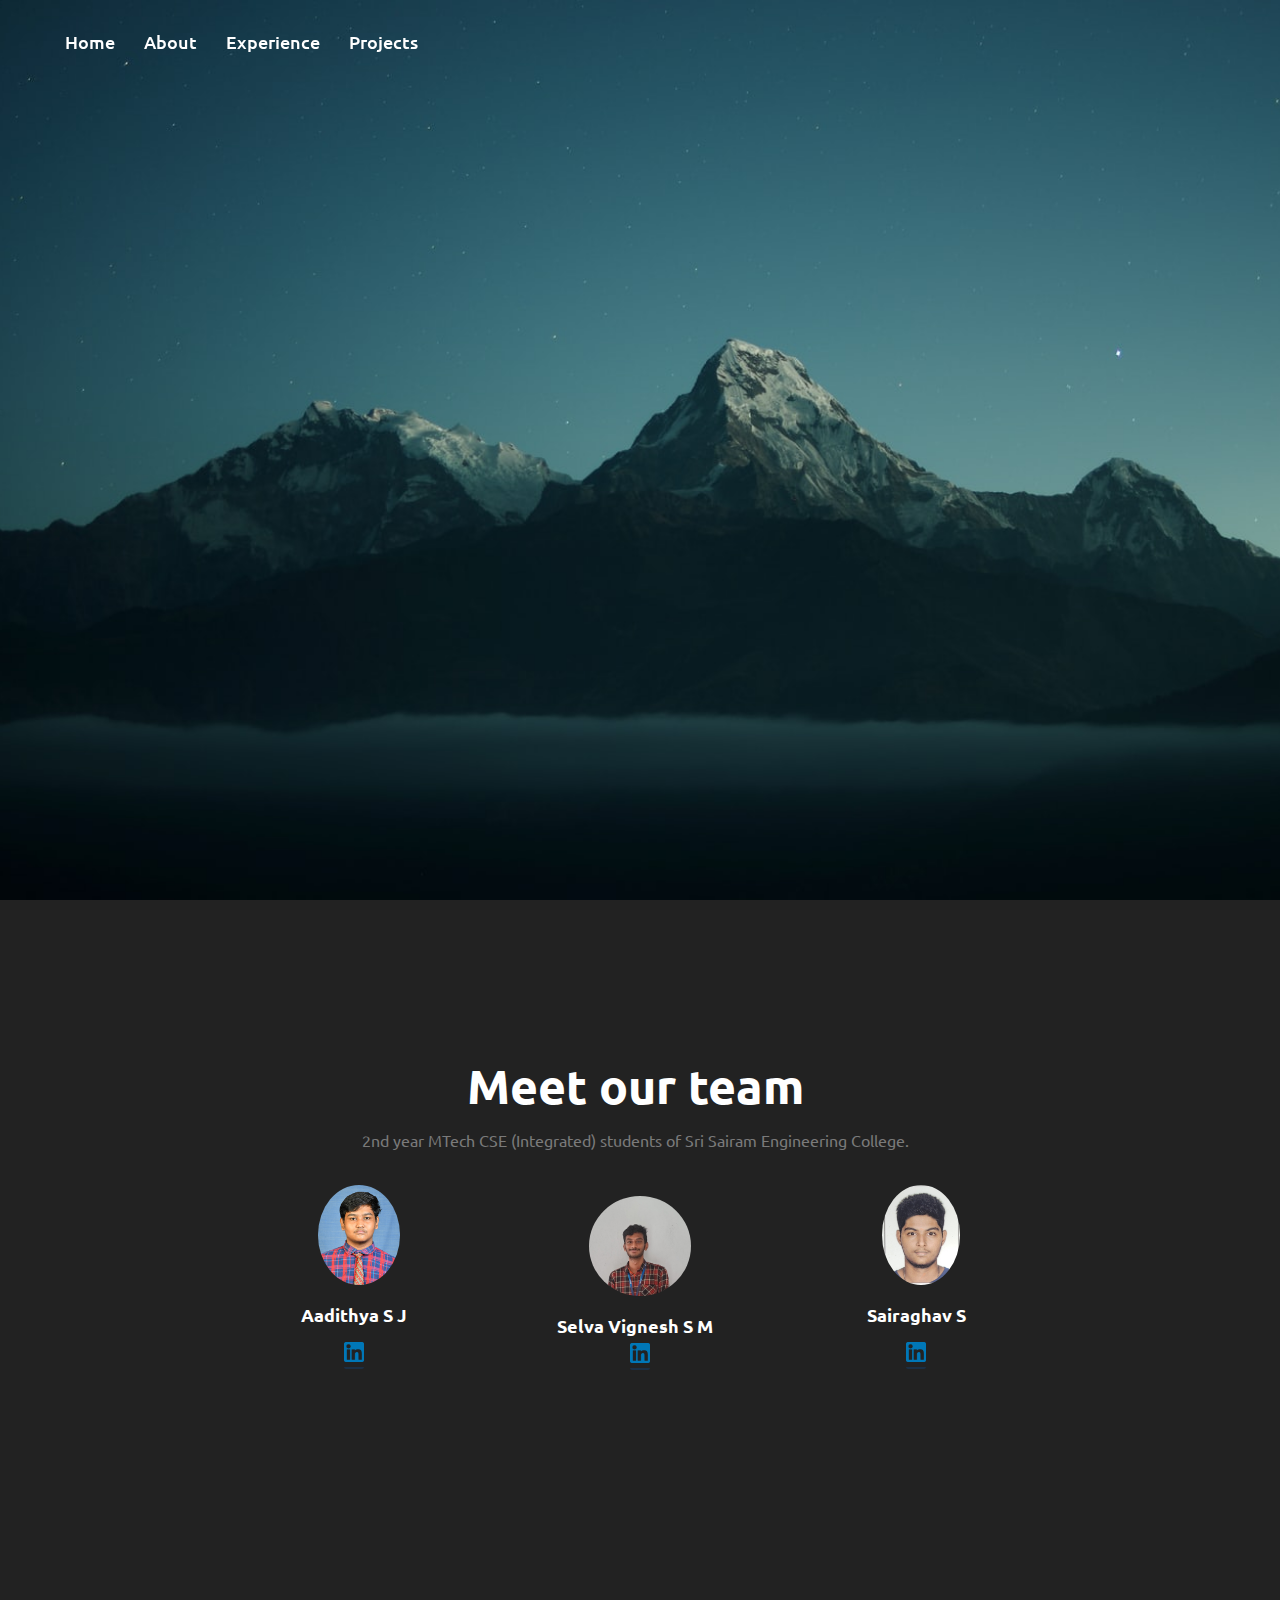
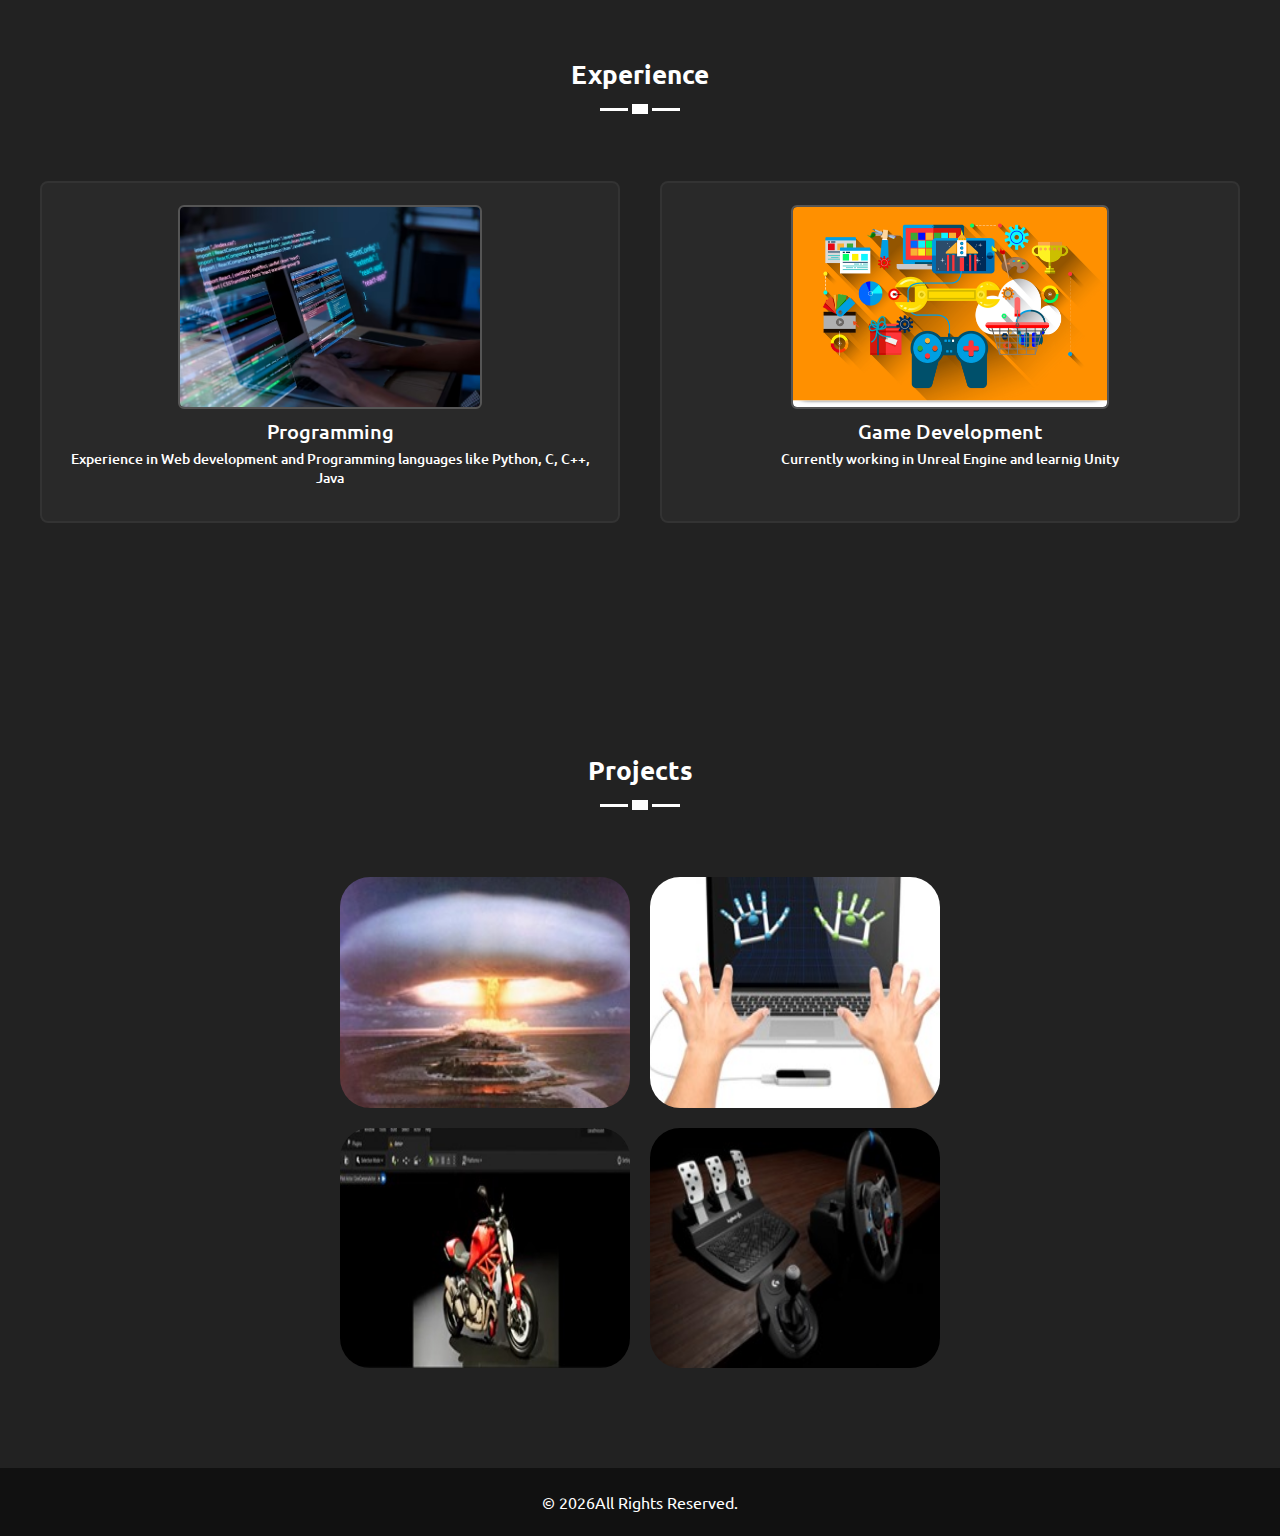
<file: index.html>
<!DOCTYPE html>
<html lang="en">
    <head>
        <meta charset="UTF-8">
        <meta http-equiv="X-UA-Compatible" content="IE=edge">
        <meta name="viewport" content="width=device-width, initial-scale=1.0">

        <!-- HTML Meta Tags -->
        <title>Team Project Expo</title>
        <meta name="description" content="A website which displays all of my coding projects and skills.">
        <meta name="theme-color" content="#0096ff">

        <!-- Google / Search Engine Tags -->
        <meta itemprop="name" content="William Harrison">
        <meta itemprop="description" content="A website which displays all of my coding projects and skills.">
        <meta itemprop="image" content="https://williamharrison.dev/assets/meta/banner.png">

        <!-- Facebook Meta Tags -->
        <meta property="og:url" content="https://williamharrison.dev">
        <meta property="og:type" content="website">
        <meta property="og:title" content="William Harrison">
        <meta property="og:description" content="A website which displays all of my coding projects and skills.">
        <meta property="og:image" content="https://williamharrison.dev/assets/meta/banner.png">

        <!-- Twitter Meta Tags -->
        <meta name="twitter:card" content="summary_large_image">
        <meta name="twitter:title" content="William Harrison">
        <meta name="twitter:description" content="A website which displays all of my coding projects and skills.">
        <meta name="twitter:image" content="https://williamharrison.dev/assets/meta/banner.png">

        <!-- Favicon -->
        <!-- <link rel="shortcut icon" href="assets/favicon.ico"> -->

        <!-- Stylesheets -->
        <link rel="preconnect" href="https://fonts.gstatic.com" crossorigin>
        <link rel="stylesheet" href="https://fonts.googleapis.com/css2?family=Ubuntu:ital,wght@0,300;0,400;0,500;0,700;1,300;1,400;1,500;1,700&display=swap">
        <link rel="stylesheet" href="https://cdnjs.cloudflare.com/ajax/libs/font-awesome/6.4.2/css/all.min.css">
        <link rel="stylesheet" href="css/index.css">

        <!-- Scripts -->
        <script src="https://cdnjs.cloudflare.com/ajax/libs/jquery/3.6.1/jquery.min.js"></script>

        <!-- Adsense -->
        <meta name="google-adsense-account" content="ca-pub-3112028636685825">
        <script async src="https://pagead2.googlesyndication.com/pagead/js/adsbygoogle.js?client=ca-pub-3112028636685825" crossorigin="anonymous"></script>
    </head>

    <body>
        <!-- Navigation Bar -->
        <nav class="navbar">
            <div class="inner-width">

                <!-- Menu Toggler -->
                <button class="menu-toggler">
                    <span></span>
                    <span></span>
                    <span></span>
                </button>

                <!-- Menu -->
                <div class="navbar-menu">
                    <a href="#home">Home</a>
                    <a href="#about">About</a>
                    <a href="#experience">Experience</a>
                    <a href="#projects">Projects</a>
                    <!-- <a href="">Contact</a> -->
                </div>
            </div>

            <script src="js/navigation.js"></script>
        </nav>

        <!-- Home -->
        <section id="home">
            <div class="inner-width">
                <div class="content">
                    <h1><a class="typewrite" data-period="2000" data-type='["Welcome,", "We are passionate developers."]'><span class="wrap"></span></a></h1>

                    <!-- Typewriter Script -->
                    <script src="https://static-cdn.wdh.gg/typewriter.js"></script>

                    <a class="arrow" href="#about"></a>
                </div>
            </div>
        </section>

        <!-- About Me -->
        <section id="about">
            <div class="responsive-container-block outer-container">
                <div class="responsive-container-block inner-container">
                  <div class="responsive-cell-block wk-tab-12 wk-mobile-12 wk-desk-4 wk-ipadp-4 headings-container">
                    <p class="text-blk heading-text">
                      Meet our team
                    </p>
                    <p class="text-blk sub-heading-text">
                      2nd year MTech CSE (Integrated) students of Sri Sairam Engineering College.
                    </p>
                  </div>
                  <div class="responsive-cell-block wk-desk-8 wk-ipadp-8 wk-tab-12 wk-mobile-12 team-members-container">
                    <div class="responsive-cell-block wk-desk-6 wk-ipadp-6 wk-mobile-12 wk-tab-12 card-container">
                      <div class="card">
                        <span class="carimg"><img class="card-img" src="assets/team/Aadithya picture.jpg"></span>
                        <p class="text-blk name">
                          Aadithya S J
                        </p>
                        <p class="text-blk position">
                        <a href="https://www.linkedin.com/in/s-j-aadithya-80a551257/"><img src="assets/linkedin.png" class="lin" alt=""></a>
                        </p>
                      </div>
                    </div>
                    <div class="responsive-cell-block wk-desk-6 wk-ipadp-6 wk-mobile-12 wk-tab-12 card-container">
                      <div class="card">
                        <span class="carimg">
                          <img class="card-img" src="assets/team/SELVA.jpeg">
                        </span>
                        <p class="text-blk name">
                          Selva Vignesh S M
                        </p>
                        <a href="https://www.linkedin.com/in/selva-vignesh-666596299/"><img src="assets/linkedin.png" class="lin" alt=""></a>
                      </div>
                    </div>
                    <div class="responsive-cell-block wk-desk-6 wk-ipadp-6 wk-mobile-12 wk-tab-12 card-container">
                      <div class="card">
                        <span class="carimg">
                          <img class="card-img" src="assets/team/sai.jpeg">
                        </span>
                        <p class="text-blk name">
                          Sairaghav S
                        </p>
                        <p class="text-blk position">
                            <a href="https://www.linkedin.com/in/sai-raghav-65a660262/"><img src="assets/linkedin.png" class="lin" alt=""></a>
                        </p>
                      </div>
                    </div>
                    
                  </div>
                </div>
              </div>
        </section>

        <!-- Experience -->
        <section id="experience">
            <div class="inner-width">
                <h1 class="section-title">Experience</h1>

                <div class="timeline">
                    <!-- Programming -->
                    <div class="block">
                        <img src="assets/prog.avif" class="ex-img" alt="Future Focus Accounting" draggable="false">
                        <h3>Programming</h3>

                        <h4>Experience in Web development and Programming languages like Python, C, C++, Java</h4>
                    </div>

                    <!-- Game Dev -->
                    <div class="block">
                        <img src="assets/gamesdev.png" class="ex-img" alt="DanBot Hosting" draggable="false">
                        <h3>Game Development</h3>

                        <h4>Currently working in Unreal Engine and learnig Unity</h4>
                    </div>
                </div>
            </div>
        </section>

        <!-- Projects -->
        <section id="projects">
            <div class="inner-width">
                <h1 class="section-title">Projects</h1>

                <div class="projects">
                    <!-- Personal Website -->
                    <a href="https://youtu.be/vcla3EaZoTY?si=2LI3DxA0c8GPPXWr" class="project">
                        <img src="assets/new/bomb.jpeg" alt="Bomb Blast Scenario" draggable="false">

                        <div class="info">
                            <h3>Bomb Blast Scenario</h3>
                            <div class="desc">Here is a sample 360 degree rendering of our bomb blast effect created using unreal eninge</div>
                        </div>
                    </a>

                    <!-- Game Using Hand Motion -->
                    <a href="https://youtube.com/shorts/KfOfkv-hrJ8?feature=share" class="project">
                        <img src="assets/new/Leap.jpeg" alt="Game Using Leap Sensor" draggable="false">

                        <div class="info">
                            <h3>Game Using Hand Motion</h3>
                            <div class="desc">We have created a game that takes players hand motion as input</div>
                        </div>
                    </a>

                    <!-- Bike assembly in unreal engine -->
                    <a href="https://youtu.be/_zzdyo1qiQg" class="project">
                        <img src="assets/new/Bike.jpeg" alt="Bike assembly in unreal engine" draggable="false">

                        <div class="info">
                            <h3>Bike Assembly In Unreal Engine</h3>
                            <div class="desc">Check out the render of the bike assembly made using unreal engine</div>
                        </div>
                    </a>

                    <!-- Car rig simulation -->
                    <a href="https://youtu.be/3sQPp7mvCJo" class="project">
                        <img src="assets/new/Cae.jpeg" alt="Car rig simulation" draggable="false">

                        <div class="info">
                            <h3>Car Rig Game</h3>
                            <div class="desc">Take a look at the glimpse of the gameplay of the game that we developed integrating Logitec Car Rig!</div>
                        </div>
                    </a>
                </div>
            </div>
        </section>

        <!-- Footer -->
        <footer>
            <p>&copy; <script>document.write(new Date().getFullYear())</script>All Rights Reserved.</p>
        </footer>

        <!-- Back to Top Button -->
        <button class="goTop fas fa-arrow-up"></button>
    </body>

    <!-- Scripts -->
    <script src="https://static-cdn.wdh.gg/discord-status.js"></script>
    <script src="js/goTop.js"></script>
</html>
</file>
<file: css/index.css>
* {
    margin: 0;
    padding: 0;
    text-decoration: none;
    font-family: "Ubuntu", sans-serif;
    box-sizing: border-box;
    border: none;
}

/* Scroll Bar */
body::-webkit-scrollbar {
    width: 16px;
    background-color: #333333;
}

body::-webkit-scrollbar-track {
    border-radius: 8px;
}

body::-webkit-scrollbar-thumb {
    height: 56px;
    border-radius: 10px;
    border: 4px solid transparent;
    background-clip: content-box;
    background-color: #888888;
}

body::-webkit-scrollbar-thumb:hover {
    background-color: #555555;
}

html {
    scroll-behavior: smooth;
}

/* Links */
a {
    color: #03a9f4;
    border-radius: 2px;
    padding-bottom: 2px;
    border-bottom: 2px solid rgba(0, 102, 204, .2);
    transition: 1s;
}

a:hover {
    border-color: #0096ff;
}

/* Navigation Bar */
.navbar {
    position: fixed;
    background-color: transparent;
    width: 100%;
    padding: 30px 0;
    top: 0;
    z-index: 999;
    transition: .3s linear;
}

.inner-width {
    max-width: 1300px;
    margin: auto;
    padding: 0 40px;
}

.navbar .inner-width {
    display: flex;
    align-items: center;
    justify-content: space-between;
}


.menu-toggler {
    display: none;
    background: none;
    width: 30px;
    border: none;
    cursor: pointer;
    position: relative;
    outline: none;
    z-index: 999;
}

.menu-toggler span {
    display: block;
    height: 3px;
    background-color: #ffffff;
    margin: 6px 0;
    position: relative;
    transition: .3s linear;
}

.navbar-menu a {
    color: #ffffff;
    font-size: 18px;
    font-weight: 500;
    margin-left: 25px;
    transition: .3s linear;
    border: none;
}

.navbar-menu a:hover {
    color: #ffffff7f !important;
}

.sticky {
    background-color: #2c3a47;
    padding: 15px 0;
}

.sticky .navbar-menu a {
    color: #ffffff;
}

.sticky .menu-toggler span {
    background-color: #ffffff;
}

/* Home */
#home {
    height: 100vh;
    min-height: 500px;
    background: url(background.jpg) no-repeat scroll center;
    background-size: cover;
    background-attachment: fixed;
}

#home a {
    border: none;
}

#home .inner-width {
    display: flex;
    align-items: center;
    justify-content: center;
    height: 100%;
    text-align: center;
}

#home .content {
    width: 100%;
    color: #ffffff;
}

#home .content h1 {
    color: #ffffff;
    font-size: 60px;
}

#home .content h1 a {
    color: #ffffff;
}

.arrow {
    background-image: url("https://static-cdn.wdh.gg/assets/arrow_down.svg");
    background-repeat: no-repeat;
    cursor: pointer;
    height: 60px;
    width: 80px;
    margin: 0px 0 0 -40px;
    line-height: 60px;
    position: absolute;
    left: 50%;
    bottom: 20px;
    text-align: center;
    z-index: 100;
    animation: move_down 3s ease-in-out infinite;
}

@keyframes move_down {
    0% {
        transform: translate(0, -20px);
    }
    50% {
        transform: translate(0, 0px);
    }
    100% {
        transform: translate(0, -20px);
    }
}

/* Sections */
section {
    padding: 90px 0;
    background-color: #222222;
    color: #ffffff;
}

.section-title {
    text-align: center;
    margin-top: 40px;
    margin-bottom: 60px;
    position: relative;
    font-size: 26px;
    padding-bottom: 20px;
    color: #ffffff;
    transition: .3s linear;
}

.section-title::before {
    content: "";
    position: absolute;
    width: 80px;
    height: 3px;
    background-color: #ffffff;
    bottom: 0;
    left: calc(50% - 40px);
    transition: .3s linear;
}

.section-title::after {
    content: "";
    position: absolute;
    width: 16px;
    height: 10px;
    background-color: #ffffff;
    border: 4px solid #222222;
    left: calc(50% - 12px);
    bottom: -7px;
    transition: .3s linear;
}

/* About Me */
#about {
    transition: .3s linear;
    
}

.about-content {
    display: flex;
    align-items: center;
    flex-wrap: wrap;
}

.about-pic {
    border-radius: 100%;
    display: inline-block;
    margin: auto;
    margin-right: 40px;
}

.about-pic img {
    display: block;
    width: 175px;
    height: 175px;
    border-radius: 100%;
    transition: .3s linear;
}

.about-pic img:hover {
    transform: scale(1.05);
}

.about-text {
    flex: 1;
}

.about-text h3 {
    color: #888888;
    font-size: 16px;
    font-weight: 500;
}

.about-sm a {
    margin-top: 8px;
    margin-right: 2px;
    color: #ffffff;
    font-size: 22px;
    transition: .3s linear;
    border: none;
}

.about-sm a:hover {
    opacity: .7;
}

.about-text p {
    font-size: 16px;
    text-align: justify;
    line-height: 26px;
    margin-top: 10px;
}

/* Experience */
#experience {
    transition: .3s linear;
}

.ex-img{
    min-height: 200px;
}

.timeline {
    display: flex;
    justify-content: space-between;
    flex-wrap: wrap;
}

.block {
    width: calc(50% - 20px);
    background: #44444433;
    border: 2px solid #333333;
    margin: 10px 0;
    padding: 24px;
    position: relative;
    border-radius: 8px;
    text-align: center;
    transition: .3s linear;
}

.block img {
    height: 96px;
    outline: 2px solid #555555;
    border-radius: 4px;
    margin-bottom: 8px;
}

.block a {
    border: none;
    transition: .5s;
}

.block a:hover {
    opacity: .8;
}

.block h3 {
    font-size: 20px;
    font-weight: 500;
}

.block h4 {
    margin-top: 4px;
    margin-bottom: 10px;
    font-size: 14px;
    font-weight: 500;
}

.block p {
    font-size: 15px;
}

/* Projects */
#projects {
    transition: .3s linear;
    
}

.projects {
    display: flex;
    justify-content: space-between;
    flex-wrap: wrap;
    max-width: 50%;
    margin: auto;
}

.project {
    width: calc(50% - 10px);
    overflow: hidden;
    border-radius: 30px;
    margin: 10px 0;
    cursor: pointer;
    position: relative;
    border: none;
}

.project img {
    width: 100%;
    height: 100%;
    border-radius: 8px;
    transform: scale(1.05);
    transition: .5s ease-in-out;
}

.project:hover img {
    transform: scale(1.1);
}

.project::before {
    content: "";
    position: absolute;
    width: 100%;
    height: 100%;
    z-index: 1;
    background-color: #000000a5;
    transition: .5s linear;
    opacity: 0;
}

.project .info {
    position: absolute;
    z-index: 2;
    bottom: 30px;
    left: 5%;
    color: #ffffff;
    transition: all .5s linear;
    opacity: 0;
}

.info h3 {
    font-weight: 700;
}

.info .desc {
    font-weight: 400;
}

.project:hover::before,
.project:hover .info {
    opacity: 1;
}

/* Footer */
footer {
    background-color: #111111;
    color: #ffffff;
    padding: 24px 0;
    text-align: center;
}

/* Go Top Button */
.goTop {
    display: none;
    /* background: linear-gradient(30deg, #3498db, #5363d8); */
    background-color: #333333;
    color: #ffffff;
    position: fixed;
    bottom: 25px;
    right: 25px;
    width: 40px;
    height: 40px;
    border: none;
    border-radius: 100%;
    font-size: 20px;
    cursor: pointer;
    z-index: 97;
}

/* Mobile */
@media screen and (max-width: 980px) {
    .menu-toggler {
        display: block;
    }

    .navbar-menu {
        position: fixed;
        height: 100vh;
        width: 100%;
        background-color: #2c3a47;
        top: 0;
        right: -100%;
        max-width: 400px;
        padding: 80px 50px;
        transition: .3s linear;
    }

    .navbar-menu a {
        display: block;
        font-size: 25px;
        margin: 30px 0;
    }

    .navbar-menu.active {
        right: 0;
    }

    .menu-toggler.active span:nth-child(1) {
        transform: rotate(-45deg);
        top: 4px;
    }

    .menu-toggler.active span:nth-child(2) {
        opacity: 0;
    }

    .menu-toggler.active span:nth-child(3) {
        transform: rotate(45deg);
        bottom: 14px;
    }

    .inner-width {
        max-width: 800px;
    }

    /* About Me */
    .about-pic {
        margin: 0 auto 20px;
    }

    .about-text {
        flex: 100%;
        margin: 0 20px;
        text-align: center;
    }

    .about-sm {
        margin-top: 2px;
    }

    .about-text p {
        text-align: center;
        margin-top: 14px;
    }

    /* Experience */
    .block {
        width: calc(100% - 20px);
        margin: 10px auto;
    }

    /* Projects */
    .project {
        width: calc(50% - 10px);
    }

    .project img {
        transform: scale(1.1);
    }

    .project:hover img {
        transform: scale(1.2);
    }

    .project::before {
        opacity: 1;
    }

    .project .info {
        opacity: 1;
    }

    .project .info h3 {
        text-align: center;
    }

    .desc {
        display: none;
    }
}

@media screen and (max-width: 600px) {
    .inner-width {
        padding: 0 20px;
    }

    /* Projects */
    .project {
        width: 100%;
    }
}

/*About*/
.text-blk {
    margin-top: 0px;
    margin-right: 0px;
    margin-bottom: 0px;
    margin-left: 0px;
    padding-top: 10px;
    padding-right: 10px;
    padding-bottom: 10px;
    padding-left: 10px;
    line-height: 25px;
  }
  
  .responsive-cell-block {
    min-height: 75px;
    display: block;
    align-content: center;
  }
  
  .responsive-container-block {
    min-height: 75px;
    height: fit-content;
    width: 100%;
    padding-top: 10px;
    padding-right: 10px;
    padding-bottom: 10px;
    padding-left: 10px;
    display: block;
    flex-wrap: wrap;
    margin-top: 0px;
    margin-right: auto;
    margin-bottom: 0px;
    margin-left: auto;
    justify-content: center;
    align-items: center;
    text-align: center;
  }
  
  .outer-container {
    padding-top: 10px;
    padding-right: 30px;
    padding-bottom: 0px;
    padding-left: 30px;
  }
  
  .inner-container {
    max-width: 1320px;
    padding-top: 10px;
    padding-right: 10px;
    padding-bottom: 0px;
    padding-left: 10px;
    margin-top: 50px;
    margin-right: auto;
    margin-bottom: 10px;
    margin-left: auto;
  }
  
  .heading-text {
    font-size: 48px;
    line-height: 50px;
    font-weight: 900;
    display: flex;
    flex-direction: column;
    text-align: center;
    margin-top: 0px;
    margin-right: 0px;
    margin-bottom: 15px;
    margin-left: 0px;
    padding-top: 0px;
    padding-right: 0px;
    padding-bottom: 0px;
    padding-left: 0px;
  }
  
  .sub-heading-text {
    line-height: 30px;
    color: rgb(122, 122, 122);
    margin-top: 0px;
    margin-right: 0px;
    margin-bottom: 0px;
    margin-left: 0px;
    padding-top: 0px;
    padding-right: 0px;
    padding-bottom: 0px;
    padding-left: 0px;
  }
  
  .name {
    text-align: center;
    font-size: 18px;
    font-weight: 800;
    line-height: 24px;
    padding-top: 15px;
    padding-right: 10px;
    padding-bottom: 5px;
    padding-left: 0px;
    margin-top: 0px;
    margin-right: 0px;
    margin-bottom: 0px;
    margin-left: 0px;
  }
  
  .position {
    line-height: 24px;
    padding-top: 10px;
    padding-right: 10px;
    padding-bottom: 10px;
    padding-left: 0px;
    margin-top: 0px;
    margin-right: 0px;
    margin-bottom: 0px;
    margin-left: 0px;
    text-align: center;
  }
  
  .card {
    display: block;
    flex-direction: column;
    padding-top: 10px;
    padding-right: 10px;
    padding-bottom: 10px;
    padding-left: 10px;
  }

  .carimg{
    height: 100px;
    width: 100px;
  }
  
  .card-img {
    max-width: 100px;
    max-height: 100px;
    border-radius: 50%;
    margin-top: 0px;
    margin-right: auto;
    margin-bottom: 0px;
    margin-left: auto;
    max-width: 300px;
  }
  
  .card-container {
    display: inline-block;
    margin-top: 0px;
    margin-right: 0px;
    margin-bottom: 40px;
    margin-left: 0px;
  }
  
  .headings-container {
    padding-top: 0px;
    padding-right: 10px;
    padding-bottom: 0px;
    padding-left: 0px;
  }
  
  .team-members-container {
    display: flex;
    margin-top: 20px;
    justify-content: center;
    flex-wrap: wrap;
  }
  
  .lin{
    width: 8%;
  }

  @media (max-width: 1024px) {
    .name {
      margin-top: 0px;
      margin-right: 0px;
      margin-bottom: 0px;
      margin-left: 0px;
      padding-top: 10px;
      padding-right: 10px;
      padding-bottom: 5px;
      padding-left: 0px;
    }
  
    .position {
      margin-top: 0px;
      margin-right: 0px;
      margin-bottom: 0px;
      margin-left: 0px;
      padding-top: 0px;
      padding-right: 10px;
      padding-bottom: 10px;
      padding-left: 0px;
    }
  
    .card-img {
      width: 100%;
      min-width: 100%;
      height: 250px;
      min-height: 230px;
      max-height: 230px;
    }
  }
  
  @media (max-width: 768px) {
    .position {
      margin-top: 0px;
      margin-right: 0px;
      margin-bottom: 0px;
      margin-left: 0px;
    }
  
    .name {
      margin-top: 0px;
      margin-right: 0px;
      margin-bottom: 0px;
      margin-left: 0px;
    }
  
    .heading-text {
      text-align: center;
      padding-top: 10px;
      padding-right: 0px;
      padding-bottom: 10px;
      padding-left: 0px;
    }
  
    .sub-heading-text {
      text-align: center;
      color: rgb(122, 122, 122);
      max-width: 500px;
      margin-top: 0px;
      margin-right: auto;
      margin-bottom: 0px;
      margin-left: auto;
    }
  
    .team-members-container {
      padding-top: 0px;
      padding-right: 0px;
      padding-bottom: 0px;
      padding-left: 0px;
      margin-top: 30px;
      margin-right: 0px;
      margin-bottom: 0px;
      margin-left: 0px;
    }
  
    .card {
      display: flex;
    }
  
    .card-img {
      max-width: 300px;
      min-width: 250px;
    }
  
    .headings-container {
      padding-top: 0px;
      padding-right: 0px;
      padding-bottom: 0px;
      padding-left: 0px;
    }
  
    .card {
      padding-top: 0px;
      padding-right: 0px;
      padding-bottom: 0px;
      padding-left: 0px;
    }
  
    .heading-text {
      padding-top: 0px;
      padding-right: 0px;
      padding-bottom: 0px;
      padding-left: 0px;
    }
  
    .inner-container {
      padding-top: 0px;
      padding-right: 0px;
      padding-bottom: 0px;
      padding-left: 0px;
    }
  }
  
  @media (max-width: 500px) {
    .heading-text {
      text-align: left;
      line-height: 65px;
    }
  
    .sub-heading-text {
      color: rgb(122, 122, 122);
      text-align: left;
    }
  
    .name {
      margin-top: 0px;
      margin-right: 0px;
      margin-bottom: 0px;
      margin-left: 0px;
      padding-top: 10px;
      padding-right: 0px;
      padding-bottom: 5px;
      padding-left: 0px;
    }
  
    .position {
      margin-top: 0px;
      margin-right: 0px;
      margin-bottom: 0px;
      margin-left: 0px;
      padding-top: 0px;
      padding-right: 0px;
      padding-bottom: 10px;
      padding-left: 0px;
    }
  
    .inner-container {
      margin-top: 80px;
      margin-right: 0px;
      margin-bottom: 50px;
      margin-left: 0px;
      padding-top: 0px;
      padding-right: 0px;
      padding-bottom: 0px;
      padding-left: 0px;
    }
  
    .card {
      display: flex;
      flex-direction: column;
      align-items: center;
      justify-content: center;
    }
  
    .outer-container {
      padding-top: 10px;
      padding-right: 20px;
      padding-bottom: 10px;
      padding-left: 20px;
    }
  
    .card-img {
      width: 100%;
    }
  
    .heading-text {
      font-size: 40px;
      line-height: 45px;
    }
  
    .card-img {
      min-width: auto;
    }
  }
</file>
